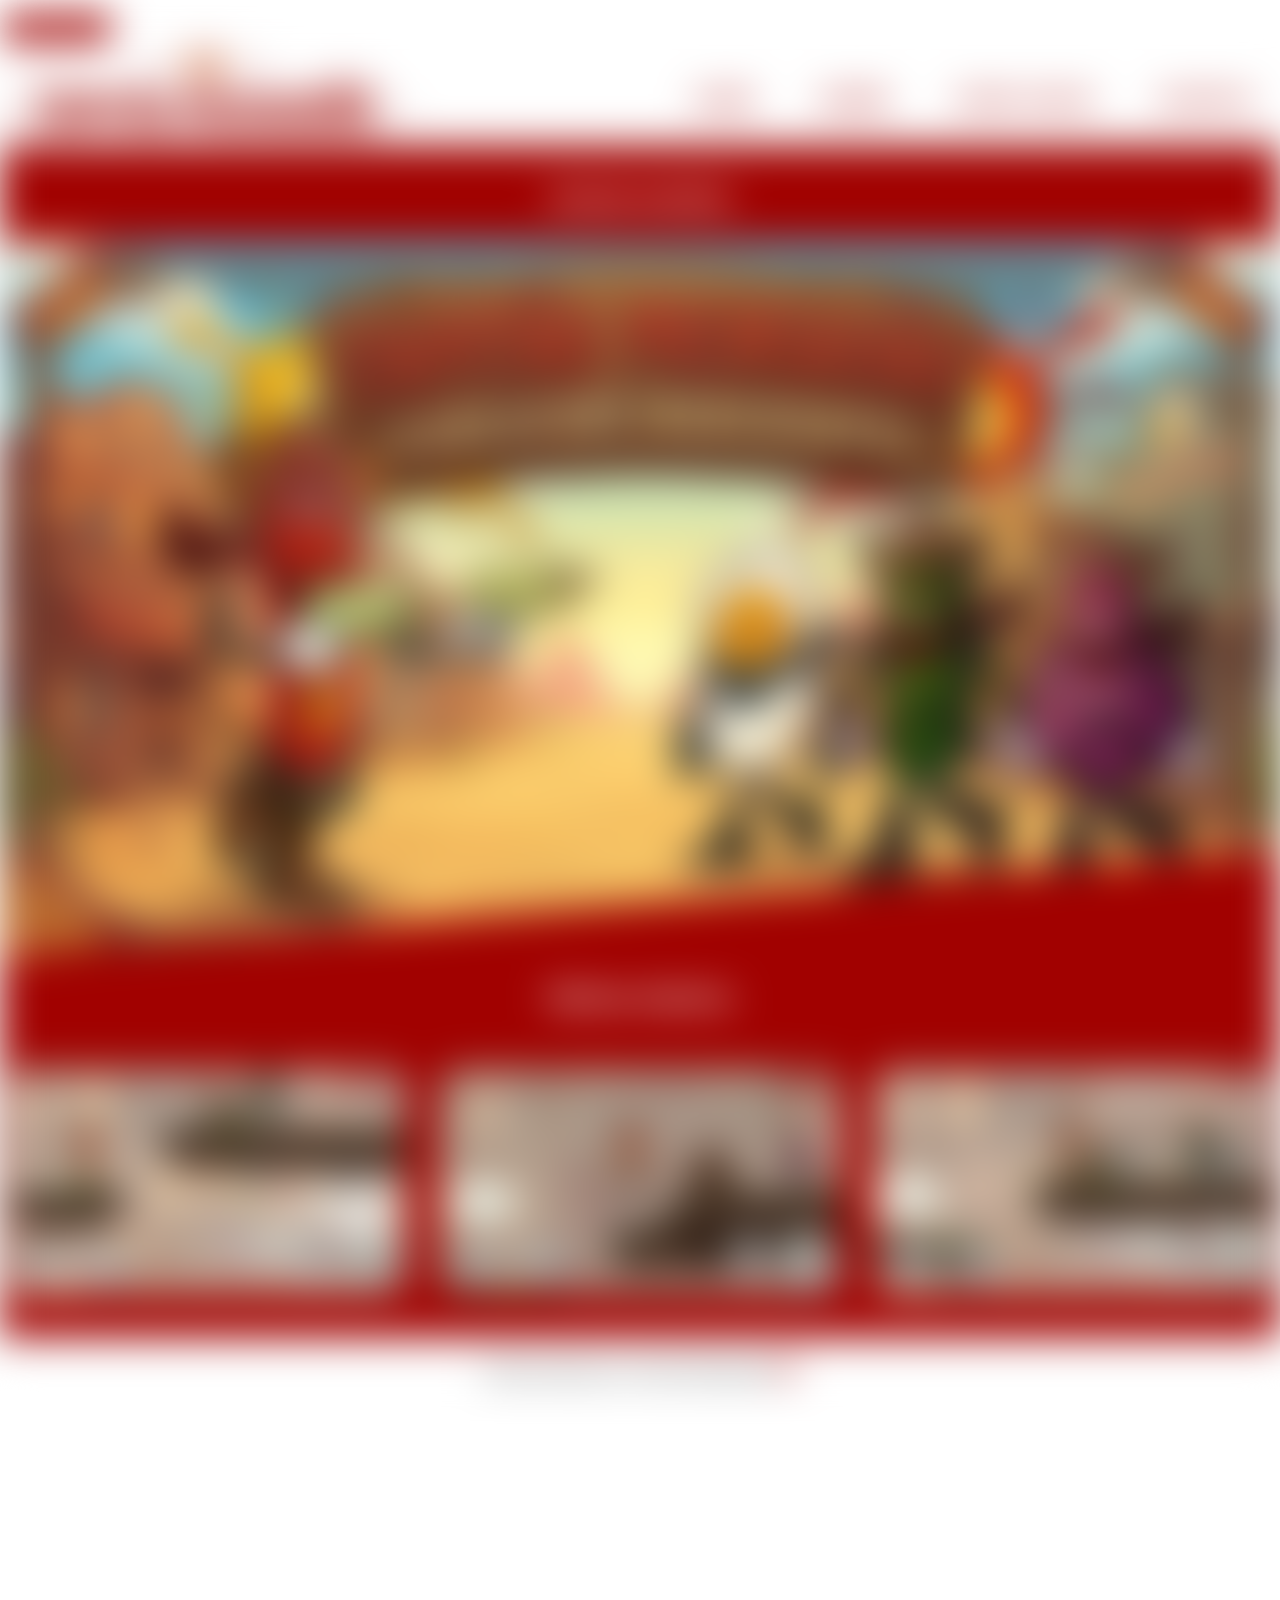
<file: index.html>
<!DOCTYPE html>
<html lang="pt-br">

<head>
    <meta charset="UTF-8">
    <meta name="viewport" content="width=device-width,initial-scale=1.0">
    <title>Capitão Prensadão</title>
    <link rel="stylesheet" href="style.css">
    <link rel="icon" href="site/LOGO 2.png">
    <link rel="stylesheet" href="https://cdnjs.cloudflare.com/ajax/libs/font-awesome/6.5.0/css/all.min.css">
</head>

<body id="conteudo-sensivel">
    <header>
        <button id="btn-tema" onclick="alternarTema()">Tema Escuro</button>

        <a href="index.html" title="Home" class="logo">
            <img src="site/LOGO-removebg-preview.png" alt="Capitão Prensadão" title="Capitão Prensadão">
        </a>
        <a href="javascript:menu()" class="header-menu">
            <i class="fas fa-bars"></i>
        </a>
        <nav id="menu">
            <ul>
                <li>
                    <a href="index.html">Home</a>
                </li>
                <li>
                    <a href="sobre.html">Sobre</a>
                </li>
                <li>
                    <a href="comojogar.html">Como Jogar</a>
                </li>
                <li>
                    <a href="contato.html">Contato</a>
                </li>
            </ul>
        </nav>
    </header>
    <section class="banner">
        <h2><a href="projetoultimojogo/index.html" class="botaopr">JOGUE AGORA!</a> </h2>

        <div class="imagem">
            <img src="site/Banner 2.png" alt="Banner" title="O Duelo dos Ingredientes">
            <a href="projetoultimojogo/index.html" class="botao">JOGUE AGORA</a>
        </div>

        <div class="conteudo-galeria">
            <div class="texto">
                <h2>Minha Galeria</h2>
            </div>
            <div class="cardsimg">
                <div class="cardimg">
                    <img src="site/imagem 1.jpg" alt="">
                </div>

                <div class="cardimg">
                    <img src="site/imagem 2.jpg" alt="">
                </div>

                <div class="cardimg">
                    <img src="site/imagem 3.jpg" alt="">
                </div>
            </div>
    </section>
    <script>
        const ANO_LANCAMENTO = 2026;
        let anoAtual = new Date().getFullYear();

        if (anoAtual == ANO_LANCAMENTO) {
            alert("🎮 Novo jogo no ar! Prepare-se para a aventura do Prensadão!");
        }

        let nomeVisitante = prompt("Bem-vindo ao Prensadão Games! Como posso te chamar?");
        let idadeVisitante = Number(prompt("Olá, " + nomeVisitante + "! ⚠️ Este jogo é recomendado a partir de 6 anos.Qual a sua idade?"));
        if (idadeVisitante >= 6) {
            alert("Parabéns, " + nomeVisitante + "! Seu acesso foi liberado com sucesso, divirta-se 🍔🔥");
            document.getElementById("conteudo-sensivel").style.filter = "none";
        } else {
            alert(" Desculpe " + nomeVisitante + ", você precisa ter pelo menos 6 anos para acessar aos conteúdos do jogo.");
            document.getElementById("conteudo-sensivel").style.filter = "blur(20px)";
        }
    </script>
    <script src="Arquivo (4)/js/jquery-3.7.1.min.js"></script>
    <script>
        function menu() {
            $("#menu").toggle();
        }
    </script>
    <script>
        function alternarTema() {
            if (document.body.style.backgroundColor == 'rgb(40, 40, 40)') {
                document.body.style.backgroundColor = 'white';
                document.body.style.color = 'black';
                document.getElementById('btn-tema').innerText = 'Tema Escuro';
            } else {
                document.body.style.backgroundColor = 'rgb(40, 40, 40)';
                document.body.style.color = 'white';
                document.getElementById('btn-tema').innerText = 'Tema Claro';
            }
        }
    </script>
    <footer>
        <p>Desenvolvido por Camila Watanabe <i class="fa-solid fa-heart"></i></p>
    </footer>
</body>

</html>
</file>
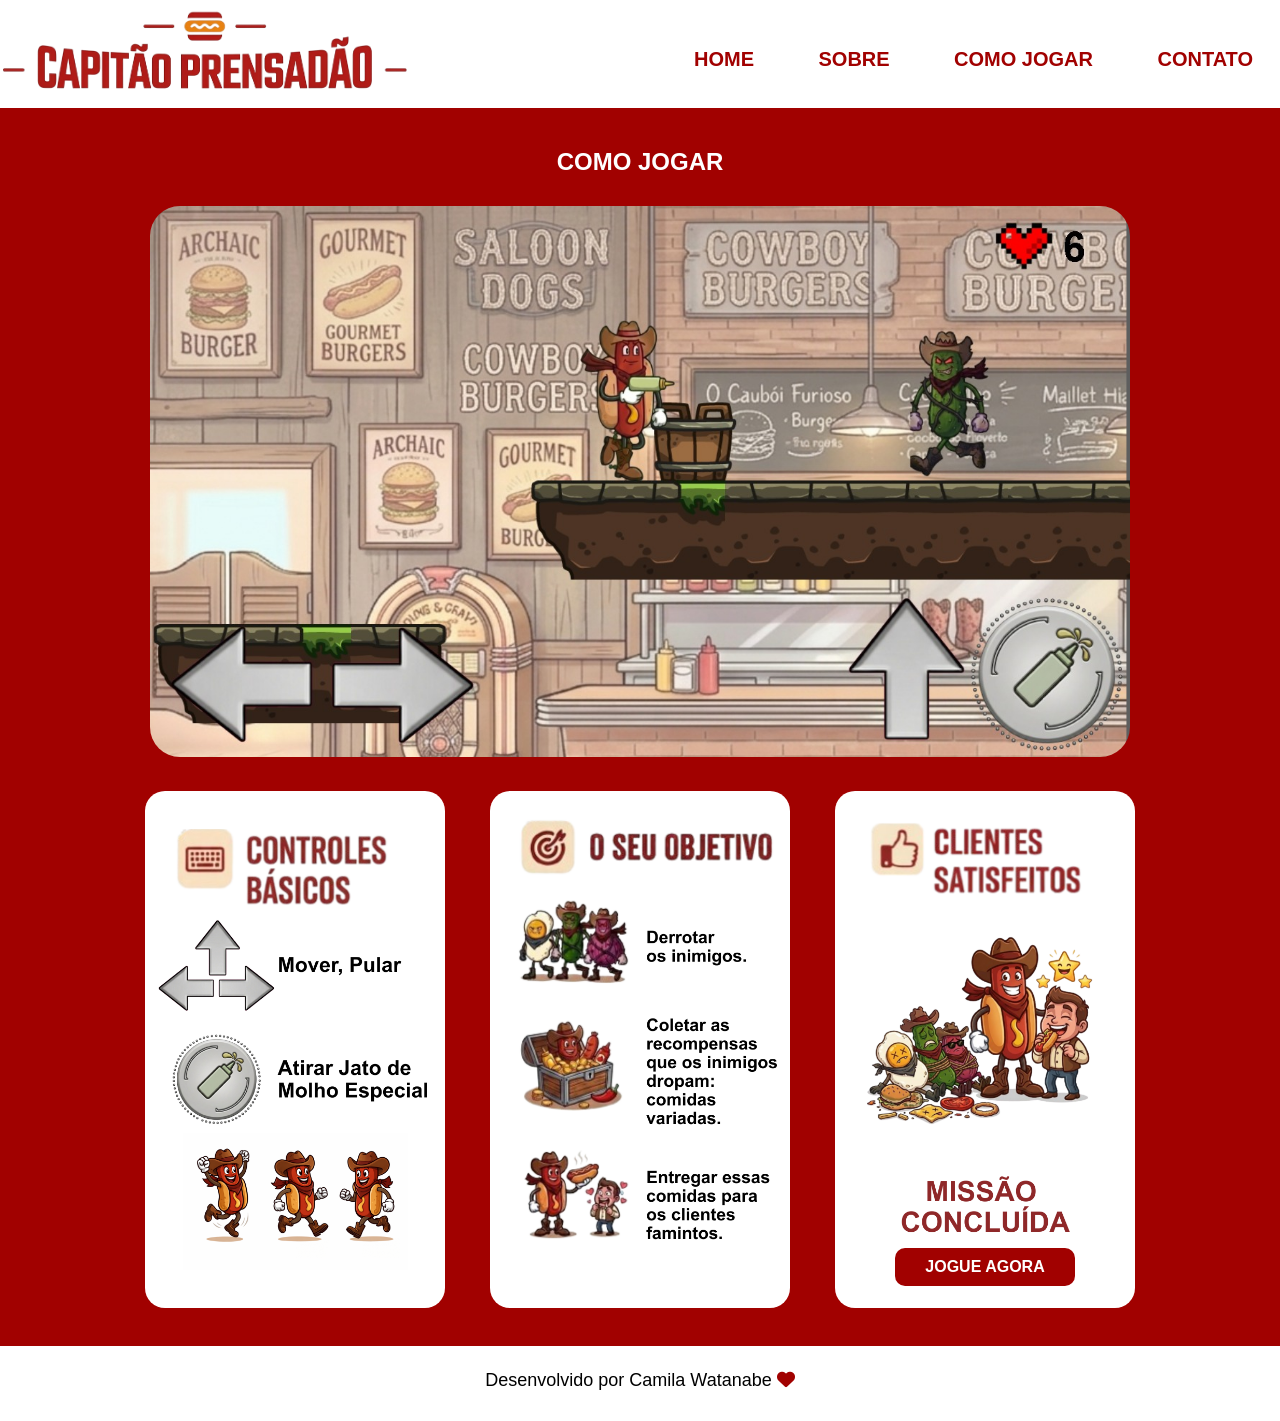
<file: comojogar.html>
<!DOCTYPE html>
<html lang="pt-br">

<head>
    <meta charset="UTF-8">
    <meta name="viewport" content="width=device-width,initial-scale=1.0">
    <title>Como Jogar - Capitão Prensadão</title>
    <link rel="stylesheet" href="style.css">
    <link rel="icon" href="site/LOGO 2.png">
    <link rel="stylesheet" href="https://cdnjs.cloudflare.com/ajax/libs/font-awesome/6.5.0/css/all.min.css">
</head>

<body class="bdsobre">
    <header>
        <a href="index.html" title="Home" class="logo">
            <img src="site/LOGO-removebg-preview.png" alt="Capitão Prensadão">
            </div>
        </a>
        <a href="javascript:menu()" class="header-menu">
            <i class="fas fa-bars"></i>
        </a>
        <nav id="menu">
            <ul>
                <li>
                    <a href="index.html">Home</a>
                </li>
                <li>
                    <a href="sobre.html">Sobre</a>
                </li>
                <li>
                    <a href="comojogar.html">Como Jogar</a>
                </li>
                <li>
                    <a href="contato.html">Contato</a>
                </li>
            </ul>
        </nav>
    </header>
    </header>
    <main class="bannercg">
        <h2>COMO JOGAR</h2>
        <div>
            <img src="site/imagem 3.jpg" alt="Banner" title="Como Jogar" class="imagemcg">
        </div>
        <div class="cards">
            <div class="card">
                <img src="site/1.png" alt="">
            </div>

            <div class="card">
                <img src="site/2.png" alt="">
            </div>

            <div class="card">
                <img src="site/3.png" alt="">
                <a href="projetoultimojogo/index.html" class="botaocg">JOGUE AGORA</a>
            </div>
        </div>
    </main>
    <script src="Arquivo (4)/js/jquery-3.7.1.min.js"></script>
        <script>
        function menu() {
            $("#menu").toggle();
        }
    </script>
<footer>
    <p>Desenvolvido por Camila Watanabe <i class="fa-solid fa-heart"></i></p>
</footer>
</body>
</file>
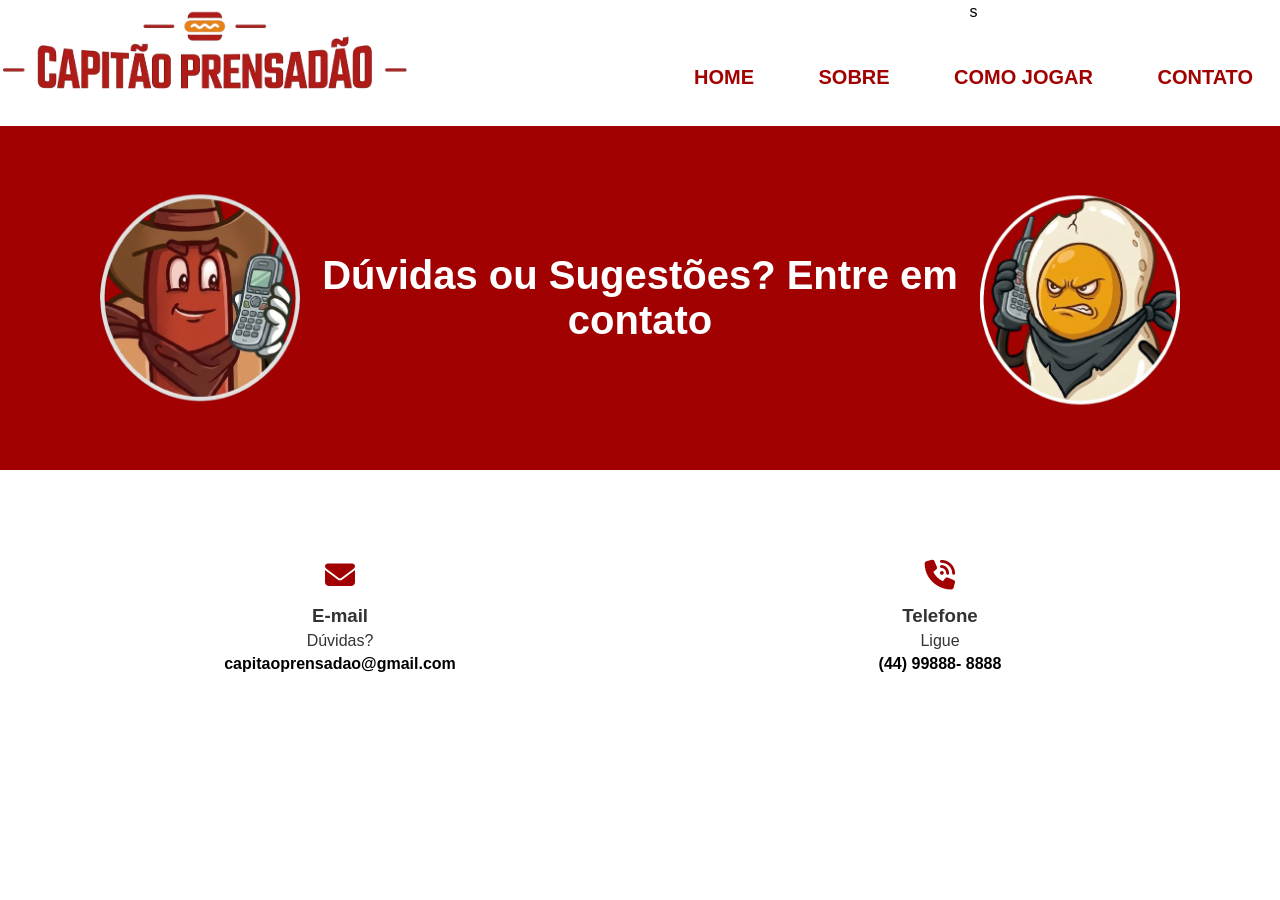
<file: contato.html>
<!DOCTYPE html>
<html lang="pt-br">
    <head>
        <meta charset="UTF-8">
        <meta name="viewport" content="width=device-width,initial-scale=1.0">
        <title>Contato - Capitão Prensadão</title>
        <link rel="stylesheet" href="style.css">
        <link rel="icon" href="site/LOGO 2.png">
        <link rel="stylesheet" href="https://cdnjs.cloudflare.com/ajax/libs/font-awesome/6.5.0/css/all.min.css">
    </head>
    <body>
         <header>
            <a href="index.html" title="Home" class="logo">
            <img src="site/LOGO-removebg-preview.png" alt="Capitão Prensadão">
        </div>
        </a>
        <a href="javascript:menu()" class="header-menu">
            <i class="fas fa-bars"></i>
        </a>
        <nav id="menu">s
            <ul>
                <li>
                    <a href="index.html">Home</a>
                </li>
                <li>
                    <a href="sobre.html">Sobre</a>
                </li>
                <li>
                    <a href="comojogar.html">Como Jogar</a>
                </li>
                <li>
                    <a href="contato.html">Contato</a>
                </li>
            </ul>
        </nav>
        </header>
    <section class="topo-vermelho">
    <a href="contato.html" class="logocontato">
        <img src="site/ct1.png" alt="Capitão Prensadão">
    </a>
    <h1>Dúvidas ou Sugestões? Entre em contato</h1>
    <a href="contato.html" class="ovo">
        <img src="site/ct2.png" alt="Ovo">
    </a>
    </section>
    <section class="contato-opcoes">
    <div class="opcao">
    <i class="fa-solid fa-envelope"></i>
    <h3>E-mail</h3>
    <p>Dúvidas?</p>
    <strong>capitaoprensadao@gmail.com</strong>
    </div>

    <div class="opcao">
    <i class="fa-solid fa-phone-volume"></i>
    <h3>Telefone</h3>
    <p>Ligue</p>
    <strong>(44) 99888- 8888</strong>
    </div>
    <script src="Arquivo (4)/js/jquery-3.7.1.min.js"></script>
    </section>
        <script>
        function menu() {
            $("#menu").toggle();
        }
    </script>
    </body>
</file>
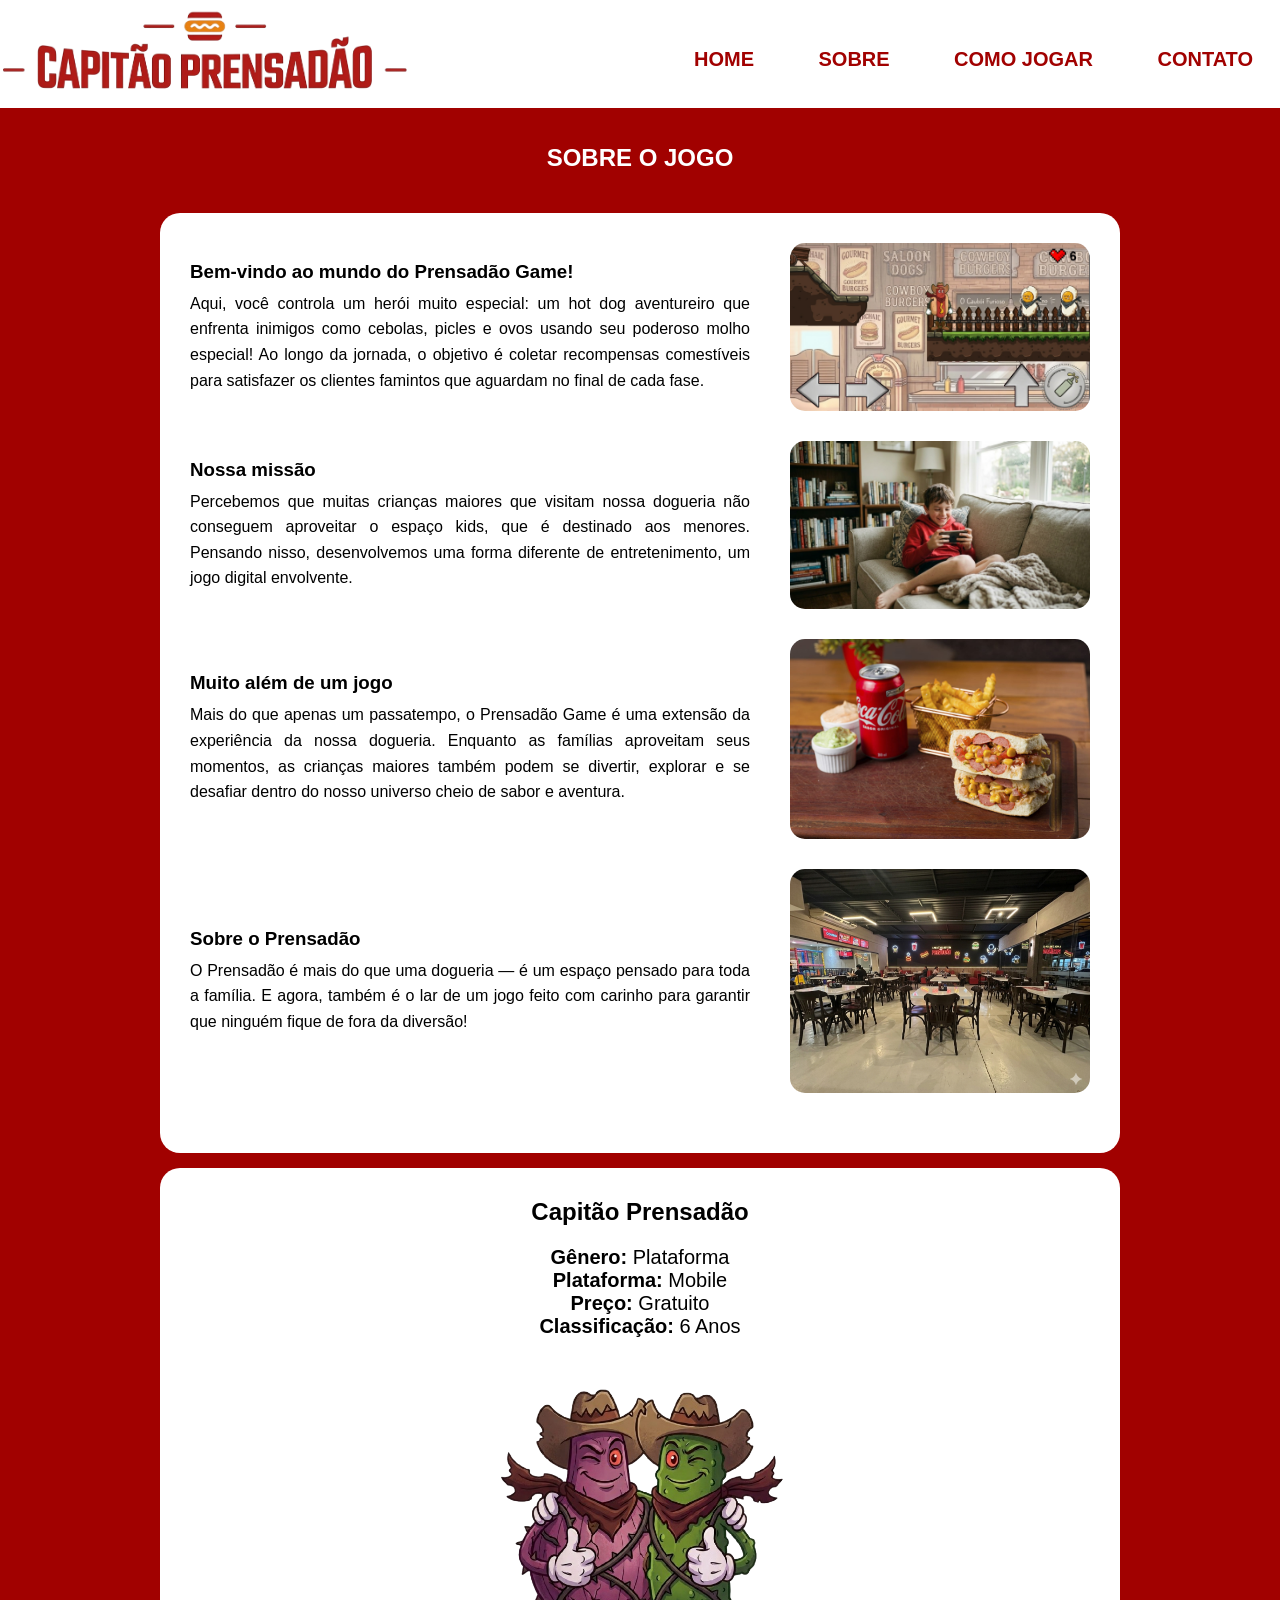
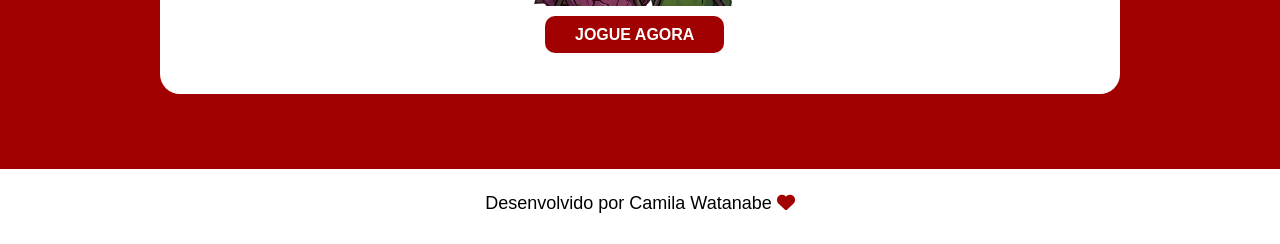
<file: sobre.html>
<!DOCTYPE html>
<html lang="pt-br">

<head>
    <meta charset="UTF-8">
    <meta name="viewport" content="width=device-width,initial-scale=1.0">
    <title>Como Jogar - Capitão Prensadão</title>
    <link rel="stylesheet" href="style.css">
    <link rel="icon" href="site/LOGO 2.png">
    <link rel="stylesheet" href="https://cdnjs.cloudflare.com/ajax/libs/font-awesome/6.5.0/css/all.min.css">
</head>

<body>
    <header>
        <a href="index.html" title="Home" class="logo">
            <img src="site/LOGO-removebg-preview.png" alt="Capitão Prensadão">
            </div>
        </a>
        <a href="javascript:menu()" class="header-menu">
            <i class="fas fa-bars"></i>
        </a>
        <nav id="menu">
            <ul>
                <li>
                    <a href="index.html">Home</a>
                </li>
                <li>
                    <a href="sobre.html">Sobre</a>
                </li>
                <li>
                    <a href="comojogar.html">Como Jogar</a>
                </li>
                <li>
                    <a href="contato.html">Contato</a>
                </li>
            </ul>
        </nav>
    </header>
    <main class="principal">
        <h2 class="sobre">SOBRE O JOGO</h2>
        <section class="sobresec">
            <div class="sobre1">
                <div class="texto">
                    <h3>Bem-vindo ao mundo do Prensadão Game!</h3>
                    <p>Aqui, você controla um herói muito especial: um hot dog aventureiro que enfrenta inimigos como
                        cebolas, picles e ovos usando seu poderoso molho especial! Ao longo da jornada, o objetivo é
                        coletar recompensas comestíveis para satisfazer os clientes famintos que aguardam no final de
                        cada fase.</p>
                </div>
                <img src="site/imagemnova.jpg" alt="Jogo">
            </div>

            <div class="sobre1">
                <div class="texto">
                    <h3>Nossa missão</h3>
                    <p>Percebemos que muitas crianças maiores que visitam nossa dogueria não conseguem aproveitar o espaço kids,
                        que é destinado aos menores. Pensando nisso, desenvolvemos uma forma diferente de
                        entretenimento, um jogo digital envolvente.</p>
                </div>
                <img src="site/menino2.png" alt="Menino">
            </div>

            <div class="sobre1">
                <div class="texto">
                    <h3>Muito além de um jogo</h3>
                    <p>Mais do que apenas um passatempo, o Prensadão Game é uma extensão da experiência da nossa
                        dogueria. Enquanto as famílias aproveitam seus momentos, as crianças maiores também podem se
                        divertir, explorar e se desafiar dentro do nosso universo cheio de sabor e aventura.</p>
                </div>
                <img src="site/lanche.jpg" alt="Nosso Lanche">
            </div>

            <div class="sobre1">
                <div class="texto">
                    <h3>Sobre o Prensadão</h3>
                    <p>O Prensadão é mais do que uma dogueria — é um espaço pensado para toda a família. E agora, também
                        é o lar de um jogo feito com carinho para garantir que ninguém fique de fora da diversão!</p>
                </div>
                <img src="site/espaço.png" alt="Nosso Espaço">
            </div>
        </section>
        <section class="info-jogo">
                <h1 id="titulo-site"></h1>
            <div class="infos">
                <p><strong>Gênero:</strong> <span id="info-gen"></span></p>
                <p><strong>Plataforma:</strong> <span id="info-plat"></span></p>
                <p><strong>Preço:</strong> <span id="info-preco"></span></p>
                <p><strong>Classificação:</strong> <span id="info-etaria"></span></p>
            </div>
            <div class="inimigos">
                <img src="site/inimigos.png" alt="Inimigos" class="inimigos">
                <a href="projetoultimojogo/index.html" class="botaosobre">JOGUE AGORA</a>
            </div>
        </section>
    </main>
    <script>
        const nomeJogo = "Capitão Prensadão";
        const genJogo = "Plataforma";
        const platJogo = "Mobile";
        const precoJogo = "Gratuito";
        const classJogo = "6 Anos";

        document.getElementById("titulo-site").innerText = nomeJogo;
        document.getElementById("info-gen").innerText = genJogo;
        document.getElementById("info-plat").innerText = platJogo;
        document.getElementById("info-preco").innerText = precoJogo;
        document.getElementById("info-etaria").innerText = classJogo;
    </script>
    <script src="Arquivo (4)/js/jquery-3.7.1.min.js"></script>
    <script>
        function menu() {
            $("#menu").toggle();
        }
    </script>
    <footer class="sobrefooter">
        <p>Desenvolvido por Camila Watanabe <i class="fa-solid fa-heart"></i></p>
    </footer>
</body>
</file>
<file: style.css>
* {
    margin: 0;
    padding: 0;
    font-family: Arial;
}

header {
    width: 100%;
    display: inline-block;
    text-align: center;
    padding: 3px;

    nav {
        a {
            text-decoration: none;
            color: #333;
            font-weight: bold;
        }
    }

    .logo {
        float: left;
    }

    nav {
        float: right;

        ul {
            list-style: none;

            li {
                margin-top: 15px;
                display: inline-block;
                padding: 30px;

                a {
                    text-transform: uppercase;
                    font-size: 20px;
                    color: #a10100;
                }

                a:hover {
                    color: #E88213;
                }
            }
        }

    }
}

.logo img {
    max-height: 90px;
    width: auto;
    display: block;
}

.banner {
    background: #a10100;
    text-align: center;
    padding: 40px 0px;
}

.banner h2 {
    margin-bottom: 30px;
    color: white;

    a:hover {
        color: #E88213;
    }
}

.imagem {
    width: 100%;
    margin: 0;
    padding: 0;
}

.imagem img {
    display: block;
    width: 100%;
    height: auto;
    margin: 0;
    padding: 0;
    clip-path: polygon(0 0, 100% 0%, 100% 85%, 0% 100%);
}

.imagem .botao {
    position: absolute;
    bottom: -37%;
    left: 50%;
    transform: translateX(-50%);
    padding: 24px 60px;
    background-color: #a10100;
    color: white;
    font-size: 22px;
    border: 4px solid white;
    text-decoration: none;
    border-radius: 20px;
    font-weight: bold;
    transition: background 0.3s;
}

.imagem .botao:hover {
    background-color: #E88213;
}

html,
body {
    margin: 0;
    padding: 0;
    overflow-x: hidden;
    background-color: white;
}

.texto h2 {
    text-align: center;
    font-size: 28px;
    width: 100%;
    color: white;
    margin-bottom: 20px;
    padding: 25px 0;

}

.botaopr {
    text-decoration: none;
    color: white;

}

.logocontato img {
    width: 200px;
    display: block;
    background-color: #a10100;
}

.ovo img {
    width: 200px;
    display: block;
    background-color: #a10100;
}

.ovo {
    margin-right: 100px;
}

.topo-vermelho {
    background: #a10100;
    display: flex;
    align-items: center;
    justify-content: space-between;
    padding: 20px 0;
}

.logocontato {
    margin-left: 100px;
}

.topo-vermelho h1 {
    color: white;
    font-size: 40px;
    margin-right: 80x;
    text-align: center;
}

.contato-opcoes {
    display: flex;
    justify-content: space-around;
    padding: 90px 40px;
}

.opcao {
    text-align: center;
    width: 250px;
    color: #333;
}

.opcao p {
    text-align: center;
    width: 250px;
    color: #333;
}

.opcao strong {
    text-align: center;
    width: 250px;
    color: black
}

.opcao i {
    font-size: 30px;
    margin-bottom: 10px;
    color: #a10100;
}

.opcao h3,
.opcao p,
.opcao strong {
    margin: 5px 0;
}

.bannercg {
    background: #a10100;
    text-align: center;
    padding: 40px 0 0 0;

    h2 {
        color: white;
    }
}

.imagemcg {
    border-radius: 30px;
    margin-top: 30px;
    width: 980px;
}

.cards {
    display: flex;
    justify-content: center;
    gap: 45px;
    flex-wrap: wrap;
}

.card img {
    display: flex;
    width: 280px;
    padding: 10px;
    background: #fff;
    border-radius: 20px;
    margin-top: 30px;
}

.botaocg {
    display: inline-block;
    position: relative;
    top: -60px;
    padding: 10px 30px;
    background-color: #a10100;
    color: white;
    text-decoration: none;
    border-radius: 10px;
    font-weight: bold;
}

.botaocg:hover {
    background-color: #E88213;
}

footer {
    text-align: center;
    background-color: #fff;
    padding: 30px 0;
    font-size: 18px;
    color: black;

}

footer p {
    margin-top: -6px;
}

footer i {
    color: #a10100;
}

.sobre {
    color: white;
    background-color: #a10100;
    text-align: center;
    height: 100px;
    display: flex;
    align-items: center;
    justify-content: center;
}

.cardsimg {
    display: flex;
    justify-content: center;
    gap: 35px;
    flex-wrap: wrap;
}

.cardimg img {
    width: 400px;
    border-radius: 20px;
    margin-top: 10px;
}

main {
    background-color: #a10100;
    padding-bottom: 60px;
}

.sobre1 {

    display: flex;
    align-items: center;
    justify-content: space-between;
    gap: 30px;
}

.sobre1 p {
    text-align: justify;
    flex: 1;
    line-height: 1.6;
}

.sobre1 img {
    width: 300px;
    border-radius: 15px;
    object-fit: cover;
}

.sobresec {
    background-color: white;
    border-radius: 20px;
    max-width: 900px;
    margin: 5px auto;
    padding: 30px;
}

.texto h3 {
    margin-bottom: 8px;
}

.texto p {
    margin-top: 0;
}

.sobre1 {
    margin-bottom: 30px;
}

.sobre1 {
    gap: 40px;
}

.info-jogo {
    background-color: white;
    border-radius: 20px;
    max-width: 900px;
    margin: 15px auto;
    padding: 30px;
    display: flex;
    flex-direction: column; 
    align-items: center;   
}
    

.infos{
    text-align: center;
    font-size: 20px;
}
.botaosobre {
   margin-left: 55px;
    padding: 10px 30px;
    background-color: #a10100;
    color: white;
    text-decoration: none;
    border-radius: 10px;
    font-weight: bold;
}
.botaosobre:hover {
    background-color: #E88213;
}

.header-menu {
    display: none;
}

#titulo-site {
    width: 100%;
    text-align: center;
    margin-bottom: 20px;
}

.inimigos {
    width: 300px;
    display: block;
    margin: 20px auto;
}
#btn-tema {
    background-color: #a10100;
    color: white;
    border: none;
    padding: 8px 15px;
    border-radius: 10px;
    display: block;
    margin-top: 10px;
}


@media (max-width: 768px) {
    .header-menu {
        display: block;
        float: right;
        margin: 10px;
        color: white;
        border: 1px solid #a10100;
        font-size: 16px;
        background-color: #a10100;
        border-radius: 50%;
        padding: 10px;
    }

    #menu {
        background-color: white;
        width: 320px;
        padding: 10px;
    }

    #menu a {
        color: #a10100;
    }

    .imagem .botao {
        display: none;
    }
    .sobre1 {
        display: inline-block;
    }

    .sobresec {
        max-width: 300px;
    }

    .imagemcg {
        display: none;
    }

    header nav ul li {
        display: block;
        padding: 15px;
        margin: auto;
    }
    .logocontato{
        display: none;
    }

    .topo-vermelho h1{
        font-size: 20px;
        margin-left: 40px;
    }

    .contato-opcoes{
        display: flex;
        flex-direction: column;
        align-items: center;
        gap: 20px;
        padding: 20px;
    }

    .opcao{
        padding: 15px;
    }
    .ovo img{
        margin-left: 20px;
    }
    .logo img {
        width: 100%;
        margin-left: 8px;
    }
    .info-jogo{
        width: 300px;
    }
}
</file>
